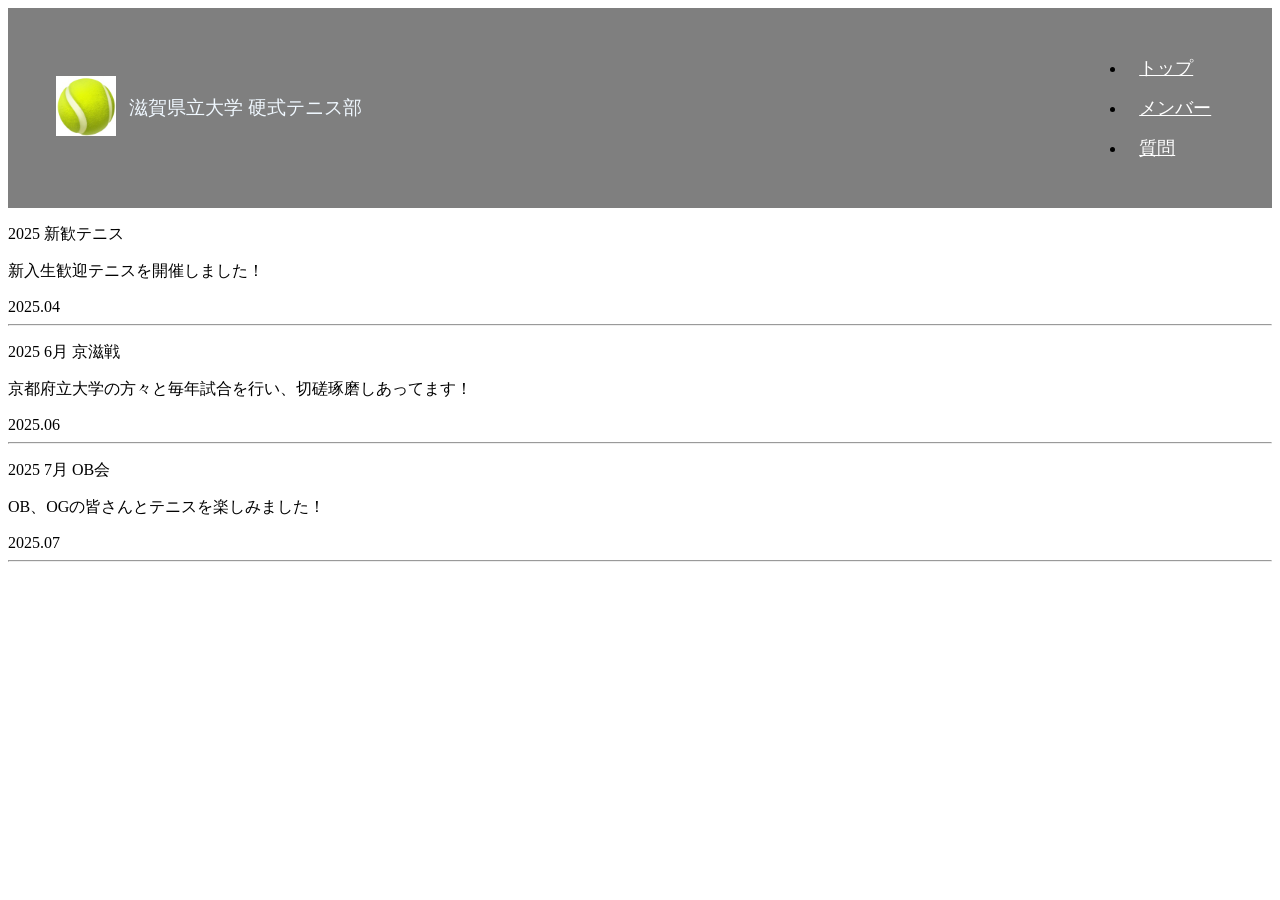
<file: event.html>
<!DOCTYPE html>
<html lang="ja">
    <head>
        <meta charset="utf-8">
        <title>イベント | 滋賀県立大学 硬式テニス部</title>
        <link rel="icon" type="image/png" href="images/logo.jpg">
        <meta name="viewport" content="width=device-width, initial-scale=1.0">
        <link rel="stylesheet" href="css/event.css">
         <link rel="stylesheet" href="css/header.css">
    </head>
    <body>
        <header class="header">
            <h1 class="align-center">
                <a href="index.html">
                <img class="logo" src="images/logo.jpg" alt="USP TENNIS WEBSITE">
                </a>
            <span class="site-name">滋賀県立大学 硬式テニス部</span>
            </h1>
            <button class="menu-toggle">☰</button>
             <nav class="main-nav">
                <ul class="font-english">
                    <li><a href="index.html">トップ</a></li>
                    <li><a href="members.html">メンバー</a></li>
                    <li><a href="Q&A.html">質問</a></li>
                </ul>
            </nav>
        </header>
<section class="events">

<div class="event-card">
        <div class="cover cover-home">
            <div class="slider">
            <div class="slides">
            <div class="slide" style="background-image:url('images/sinn.jpg')"></div>
            <div class="slide" style="background-image:url('images/sinn2.jpg')"></div>
            <div class="slide" style="background-image:url('images/sinn3.jpg')"></div>
            </div>
        </div>
<p>2025 新歓テニス</p>
<p>新入生歓迎テニスを開催しました！</p>
<span class="event-date">2025.04</span>
</div>
<hr>

<div class="event-card">
            <div class="cover cover-home">
            <div class="slider">
            <div class="slides">
            <div class="slide" style="background-image:url('images/keiji.jpg')"></div>
            <div class="slide" style="background-image:url('images/keiji2.jpg')"></div>
            <div class="slide" style="background-image:url('images/keiji3.jpg')"></div>
            </div>
        </div>
<p>2025 6月 京滋戦</p>
<p>京都府立大学の方々と毎年試合を行い、切磋琢磨しあってます！</p>
<span class="event-date">2025.06</span>
</div>
<hr>

<div class="event-card">
            <div class="cover cover-home">
            <div class="slider">
            <div class="slides">
            <div class="slide" style="background-image:url('images/25.bg.jpg')"></div>
            <div class="slide" style="background-image:url('images/25.bg2.jpg')"></div>
            <div class="slide" style="background-image:url('images/25.bg3.jpg')"></div>
            </div>
        </div>
<p>2025 7月 OB会</p>
<p>OB、OGの皆さんとテニスを楽しみました！</p>
<span class="event-date">2025.07</span>
</div>
<hr>

</section>
 <script src="js/main.js"></script>
<script src="js/slider.js"></script>
</body>
</html>
</file>
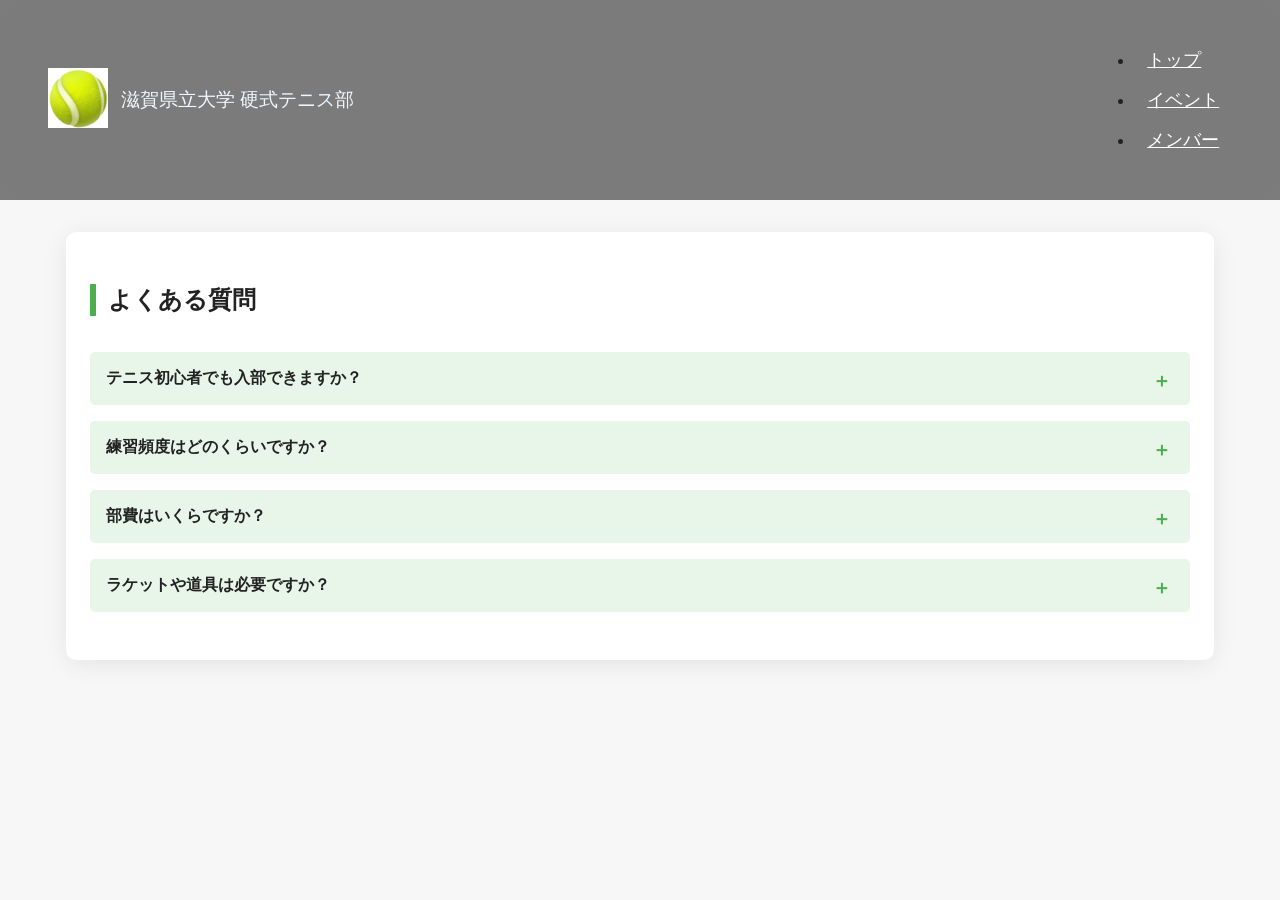
<file: Q&A.html>
<!DOCTYPE html>
<html lang="ja">
    <head>
        <meta charset="utf-8">
         <title>滋賀県立大学硬式テニス部</title>
         <link rel="icon" type="image/png" href="images/logo.jpg">
        <meta name="viewport" content="width=device-width, initial-scale=1.0">
        <link rel="stylesheet" href="css/Q&A.css">
         <link rel="stylesheet" href="css/header.css">
    </head>
    <body>
        <header class="header">
            <h1 class="align-center">
                <a href="index.html">
                <img class="logo" src="images/logo.jpg" alt="USP TENNIS WEBSITE">
            </a>
            <span class="site-name">滋賀県立大学 硬式テニス部</span>
            </h1>
            <button class="menu-toggle">☰</button>
             <nav class="main-nav">
                <ul class="font-english">
                    <li><a href="index.html">トップ</a></li>
                    <li><a href="event.html">イベント</a></li>
                    <li><a href="members.html">メンバー</a></li>
                </ul>
            </nav>
        </header>
        <main>
            <section>
                <h2>よくある質問</h2>
                <dl id="faq">
                    <dt>テニス初心者でも入部できますか？</dt>
                    <dd>はい、初心者大歓迎です!基礎から丁寧に教えます。</dd>
                    <dt>練習頻度はどのくらいですか？</dt>
                    <dd>週3回（水、木、土）練習しています!</dd>
                    <dt>部費はいくらですか？</dt>
                    <dd>部費は月額2000円で、イベントやテニス物品の購入に使用します。</dd>
                    <dt>ラケットや道具は必要ですか？</dt>
                    <dd>貸出もあるので、最初は手ぶらでも大丈夫です!気軽に来てください!</dd>
                </dl>
            </section>
        </main>
            <script src="js/main.js"></script>
            <script>
document.addEventListener("DOMContentLoaded", function() {
    const dts = document.querySelectorAll("#faq dt");
    const dds = document.querySelectorAll("#faq dd");
    dds.forEach(dd => dd.style.display = "none"); // 最初は非表示

    dts.forEach(dt => {
        dt.addEventListener("click", function() {
            const dd = dt.nextElementSibling;
            const isOpen = dt.classList.contains("open");
            dts.forEach(d => d.classList.remove("open"));
            dds.forEach(d => d.style.display = "none");
            if (!isOpen) {
                dt.classList.add("open");
                dd.style.display = "block";
            }
        });
    });
});
</script>
    </body>
</html>
</file>
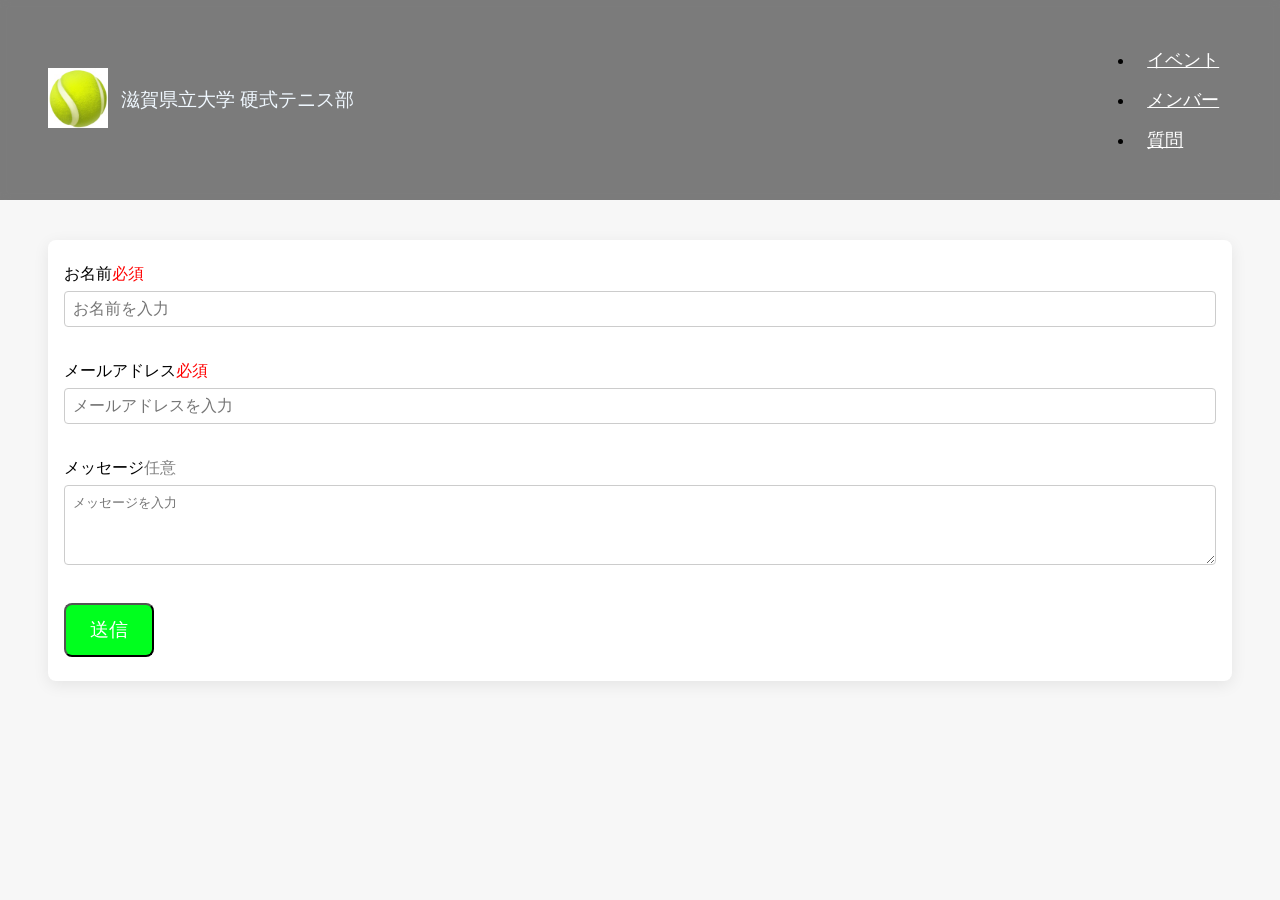
<file: taiken.html>
<!DOCTYPE html>
<html lang="ja">
    <head>
        <meta  charset="utf-8">
        <meta name="viewport" content="width=device-width, initial-scale=1.0">
         <title>滋賀県立大学硬式テニス部</title>
         <link rel="icon" type="image/png" href="images/logo.jpg">
        <meta name="description" content="滋賀県立大学硬式テニス部の体験入部フォーム">
         <link rel="stylesheet" href="css/header.css">
         <link rel="stylesheet" href="css/taiken.css">
    </head>
    <body>
        <header class="header">
            <h1 class="align-center">
                <a href="index.html">
            <img class="logo" src="images/logo.jpg" alt="USP TENNIS WEBSITE">
        </a>
        <span class="site-name">滋賀県立大学 硬式テニス部</span>
    </h1>
    <button class="menu-toggle">☰</button>
    <nav class="main-nav">
        <ul class="font-english">
                    <li><a href="event.html">イベント</a></li>
                    <li><a href="members.html">メンバー</a></li>
                    <li><a href="Q&A.html">質問</a></li>
                </ul>
            </nav>
        </header>
        <main>
            <form action="#" method="post">
                <label >
                    お名前<span style="color: red;">必須</span><br>
                    <input type="text" name="name" required placeholder="お名前を入力">
                </label>
                <br>
                <label>
                    メールアドレス<span style="color: red;">必須</span><br>
                    <input type="email" name="email" required placeholder="メールアドレスを入力">
                </label>
                <br>
                <label>
                    メッセージ<span style="color: grey;">任意</span><br>
                    <textarea name="message" placeholder="メッセージを入力"></textarea>
                </label>
                <br>
                <button type="submit">送信</button>
            </form>
        </main>
            <script src="js/main.js"></script>
        </body>
</html>
</file>
<file: css/event.css>
/* スマホ */
@media (max-width: 768px) {
.event-card {
    margin-bottom: 40px;
    color: aliceblue;
}

.cover-home {
    position: relative;
    height: 300px;   /* 写真の高さ */
    overflow: hidden;
}

.slider {
    position: absolute;
    inset: 0;
    overflow: hidden;
    z-index: -1;     /* 背景にする */
}

.slides {
    display: flex;
    height: 100%;
    transition: transform 0.4s ease;
}

.slide {
    min-width: 100%;
    height: 100%;
    background-size: cover;
    background-position: center;
}
}
</file>
<file: css/header.css>
@charset "UTF-8";
.body {
    overflow: hidden;
}
.site-name {
    color: aliceblue;
}
.header {
    display: flex; 
    justify-content: space-between;
    align-items: center;
    padding: 1.5rem 3rem;
    position: relative;
    background: rgba(0,0,0,0.5);
    backdrop-filter: blur(5px);
    z-index: 100;
}

.header h1 {
    display: flex;
    align-items: center;
    gap: 0.8rem;
    flex-wrap: wrap;
    font-size: clamp(0.8rem, 2.5vw, 1.2rem);
    font-weight: normal;
}

.logo {
    width: clamp(40px, 6vw, 60px);
}

/* =====================
   Navigation
===================== */
.main-nav {
    width: auto;
    overflow-x: hidden;
    display: flex;
    gap: 2rem;
    position: static;
    background: none;
    flex-direction: row;
    padding: 0;
    transition: none;
    z-index: 100;
}
.main-nav a {
    display: block;
    padding: 0.5rem 0.8rem;
    border-radius: 6px;
    transition: all 0.3s ease;
    color: white;
    font-size: 1.1rem;
}

/* ハンバーガー */
.menu-toggle {
    display: none;
    font-size: 2rem;
    background: none;
    border: none;
    color: white;
    cursor: pointer;
    z-index: 2000;
}

/* スマホ */
@media (max-width: 768px) {
.body {
    width: auto;
}
    .header {
        padding: 1rem 1.5rem;
    }
    .menu-toggle {
        display: block;
        position: absolute;
        right: 1.5rem;
        top: 50%;
        transform: translateY(-50%);
        z-index: 2000;
    }
 body {
    overflow-x: hidden;
}

.main-nav {
    position: fixed;   /* absolute → fixed */
    top: 100%;
    right: -250px;     /* 画面外に隠す */
    width: auto;
    height: auto;
    background: rgba(0,0,0,0.95);
    flex-direction: column;
    padding: 2rem;
    transition: right 0.3s ease;
}

.main-nav.active {
    right: 0;
}
    .main-nav li {
        margin-bottom: 1rem;
    }
}
</file>
<file: css/Q&A.css>
@charset "UTF-8";
body {
    font-family: 'Barlow Condensed', 'Noto Sans JP', sans-serif;
    background: #f7f7f7;
    margin: 0;
    color: #222;
}
main {
    max-width: 1100px;
    margin: 2em auto;
    background: #fff;
    border-radius: 10px;
    box-shadow: 0 4px 24px rgba(0,0,0,0.08);
    padding: 2em 1.5em;
}
h2 {
    border-left: 6px solid #4caf50;
    padding-left: 0.5em;
    margin-bottom: 1.5em;
    font-size: 1.5em;
}
#faq dt {
    font-weight: bold;
    background: #e8f5e9;
    padding: 1em;
    margin-top: 1em;
    border-radius: 5px;
    cursor: pointer;
    transition: background 0.2s;
    position: relative;
}
#faq dt::after {
    content: "＋";
    position: absolute;
    right: 1em;
    color: #4caf50;
    font-size: 1.2em;
    transition: transform 0.2s;
}
#faq dt.open::after {
    content: "−";
    transform: rotate(180deg);
}
#faq dt.open {
    background: #c8e6c9;
}
#faq dd {
    background: #f1f8e9;
    margin: 0 0 1em 0;
    padding: 1em;
    border-radius: 5px;
    animation: fadeIn 0.3s;
}
@keyframes fadeIn {
    from { opacity: 0; transform: translateY(-10px);}
    to { opacity: 1; transform: translateY(0);}
}
</file>
<file: css/taiken.css>
@charset "UTF-8";
body {
    margin: 0;
    padding: 0;
    box-sizing: border-box;
    font-family: 'Barlow Condensed', sans-serif;
    background: #f7f7f7;
}
main {
    max-width: auto;      /* 最大幅を480pxに制限（スマホでも見やすい） */
    width: 90vw;           /* 画面幅の90%まで広げる */
    margin: 40px auto;     /* 上下40px、左右中央寄せ */
    background: #fff;
    padding: 24px 16px;    /* 内側の余白 */
    border-radius: 8px;    /* 角を丸く */
    box-shadow: 0 4px 16px rgba(0,0,0,0.08);
}

form label {
    display: block;
    margin-bottom: 16px;
}

input[type="text"], input[type="email"], textarea {
    width: 100%;
    padding: 8px;
    margin-top: 6px;
    border: 1px solid #ccc;
    border-radius: 4px;
    font-size: 1em;
    box-sizing: border-box;
}

textarea {
    min-height: 80px;
    resize: vertical;
}

.submit-btn, button[type="submit"] {
    display: inline-block;
    font-size: 1.2rem;
    background-color: #00ff1e;
    color: white;
    border-radius: 8px;
    padding: .75rem 1.5rem;
    transition: 0.3s;
}
.submit-btn:hover, button[type="submit"]:hover {
    background-color: #00c417;
    transform: translateY(-5px);
    box-shadow: 0 4px 10px rgba(0,0,0,0.2);

}
@media (max-width: 768px) {
    main {
        width: 95vw;
        margin: 10px auto; /* 画面幅の95%まで広げる */
        padding: 16px; /* 内側の余白を減らす */
    }
}
</file>
